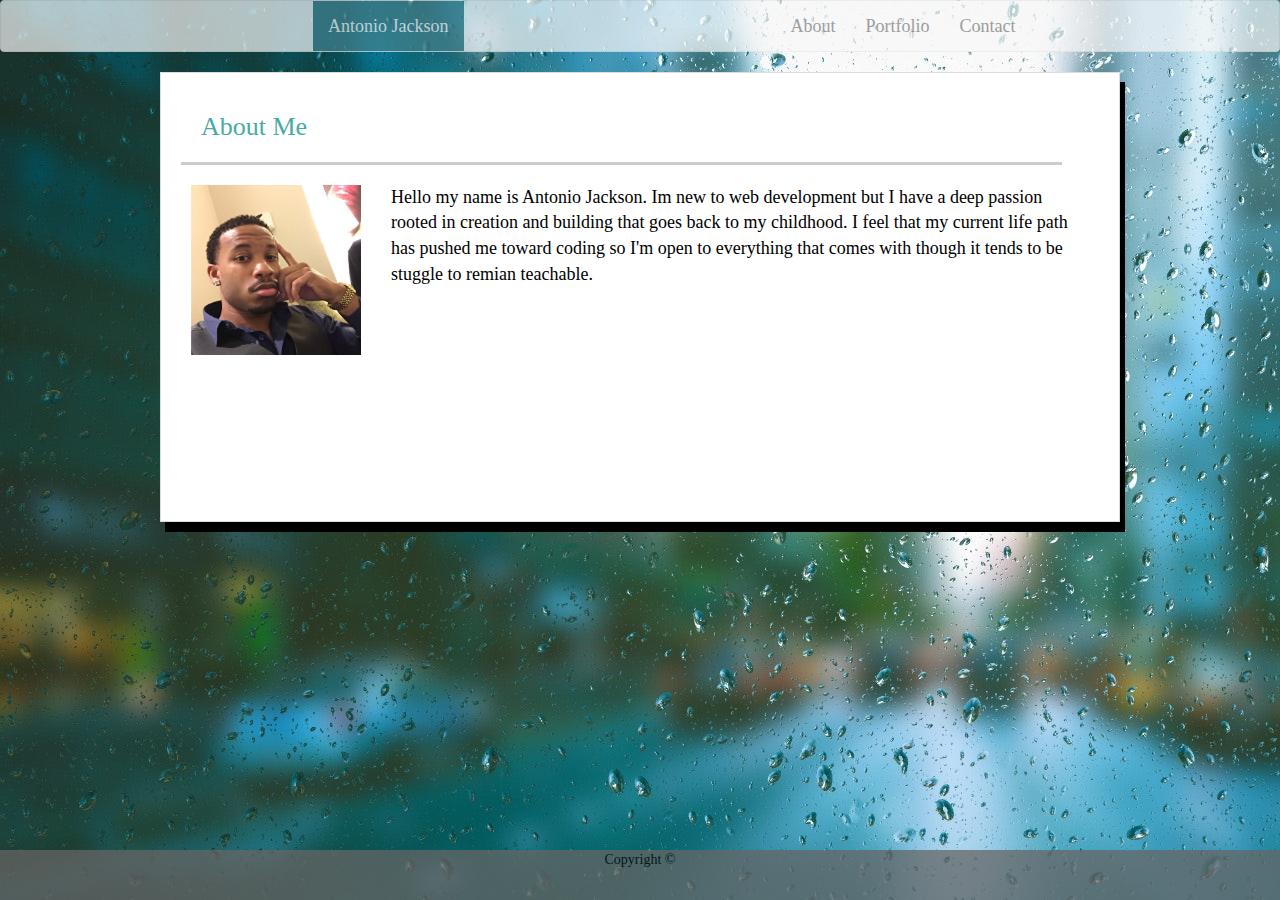
<file: index.html>
<!DOCTYPE html>
<html lang="en">
<head>
  <title>About Me</title>
  <meta charset="utf-8">
  <meta name="viewport" content="width=device-width, initial-scale=1">
  <link rel="stylesheet" href="https://maxcdn.bootstrapcdn.com/bootstrap/3.4.1/css/bootstrap.min.css">
  <link rel="stylesheet" type="text/css" href="mystyle.css">
  <script src="https://ajax.googleapis.com/ajax/libs/jquery/3.4.1/jquery.min.js"></script>
  <script src="https://maxcdn.bootstrapcdn.com/bootstrap/3.4.1/js/bootstrap.min.js"></script>
  <style>
    body{
      background-image: url('./Images/background-blur.jpg');
    }
  </style>
</head>

<body>
<!--nav element-->
<nav class="navbar navbar-default"> 
  <div class="container-fluid">
    <div class="col-md-3"></div>
    <div class="navbar-header">
      <a class="navbar-brand">Antonio Jackson</a>
    </div>
    <div class="col-md-3"></div>
    <ul class="nav navbar-nav">
      <li><a href="./index.html">About</a></li>
      <li><a href="./portfolio.html">Portfolio</a></li>
      <li><a href="./contact.html">Contact</a></li>
    </ul>
  </div>
</nav>

<!--content for first page -->
<div class="container">
  <div class="starter">
    <div class="about_me">
      <H1>About Me</H1>
    </div>
    <div class="col-md-auto picture">
        <img src="./Images/portfolio.jpeg" alt="portfolio picture" width="170" height="170">
    </div>
    <div class="col-md-auto about_me_content"><p> Hello my name is Antonio Jackson. Im new to web development but I have a deep passion rooted in creation and building that goes back to my childhood. I feel that my current life path has pushed me toward coding so I'm open to everything that comes with though it tends to be stuggle to remian teachable.
    </p>
    </div>
  </div>
</div>

<!--footer-->
<div class=container-fluid>
  <div class="footer">
  <p>Copyright &copy;</p>
  </div>
</div>
</body>
</html>
</file>
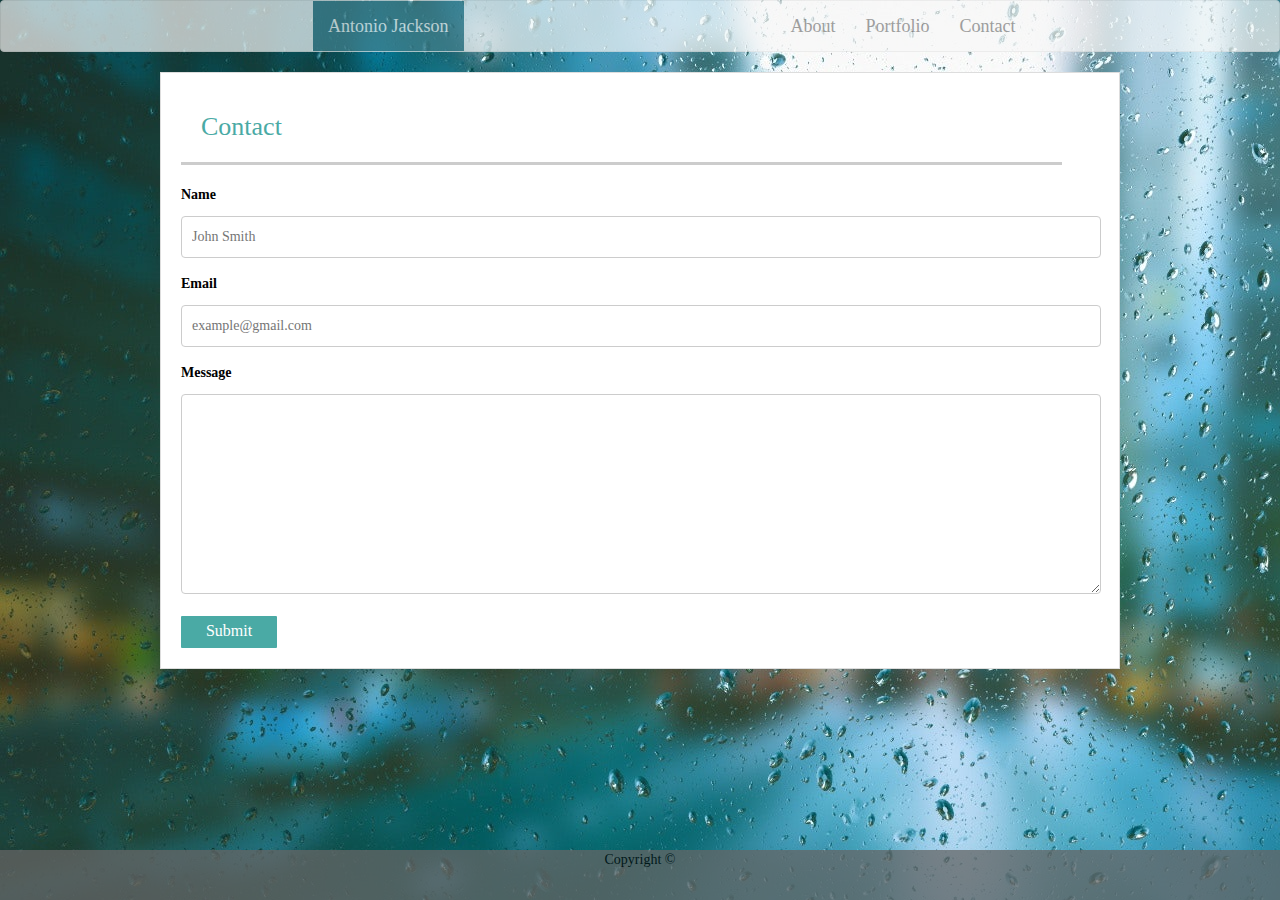
<file: contact.html>
<!DOCTYPE html>
<html lang="en">
<head>
  <title>Contact</title>
  <meta charset="utf-8">
  <meta name="viewport" content="width=device-width, initial-scale=1">
  <link rel="stylesheet" href="https://maxcdn.bootstrapcdn.com/bootstrap/3.4.1/css/bootstrap.min.css">
  <link rel="stylesheet" type="text/css" href="mystyle.css">
  <script src="https://ajax.googleapis.com/ajax/libs/jquery/3.4.1/jquery.min.js"></script>
  <script src="https://maxcdn.bootstrapcdn.com/bootstrap/3.4.1/js/bootstrap.min.js"></script>
  <style>
    body{
      background-image: url('./Images/background-blur.jpg');
    }
  </style>
</head>

<body>
<!--nav element-->
<nav class="navbar navbar-default">
  <div class="container-fluid">
    <div class="col-md-3"></div>
    <div class="navbar-header">
      <a class="navbar-brand">Antonio Jackson</a>
    </div>
    <div class="col-md-3"></div>
    <ul class="nav navbar-nav">
      <li><a href="./index.html">About</a></li>
      <li><a href="./portfolio.html">Portfolio</a></li>
      <li><a href="./contact.html">Contact</a></li>
    </ul>
  </div>
</nav>

<!--content for first page -->
<div class="container">
  
    <div class="content">
        <H1>Contact</H1>
          <div class="contact">
            <form action="action_page.php">
                <label for="name">Name</label>
                <input type="text" id="fname" name="name" placeholder="John Smith">
                <br>
                <label for="email">Email</label>
                <input type="text" id="lname" name="email" placeholder="example@gmail.com">
                <br>
                <label for="subject">Message</label>
                <textarea id="subject" name="subject" placeholder="" style="height:200px"></textarea>
                <br>
                <input type="submit" value="Submit">
                <br>
            </form>
          </div>
      </div>
    </div>
 
</div>

<!--footer-->
<div class=container-fluid>
  <div class="footer">
  <p>Copyright &copy;</p>
  </div>
</div>
</body>
</html>
</file>
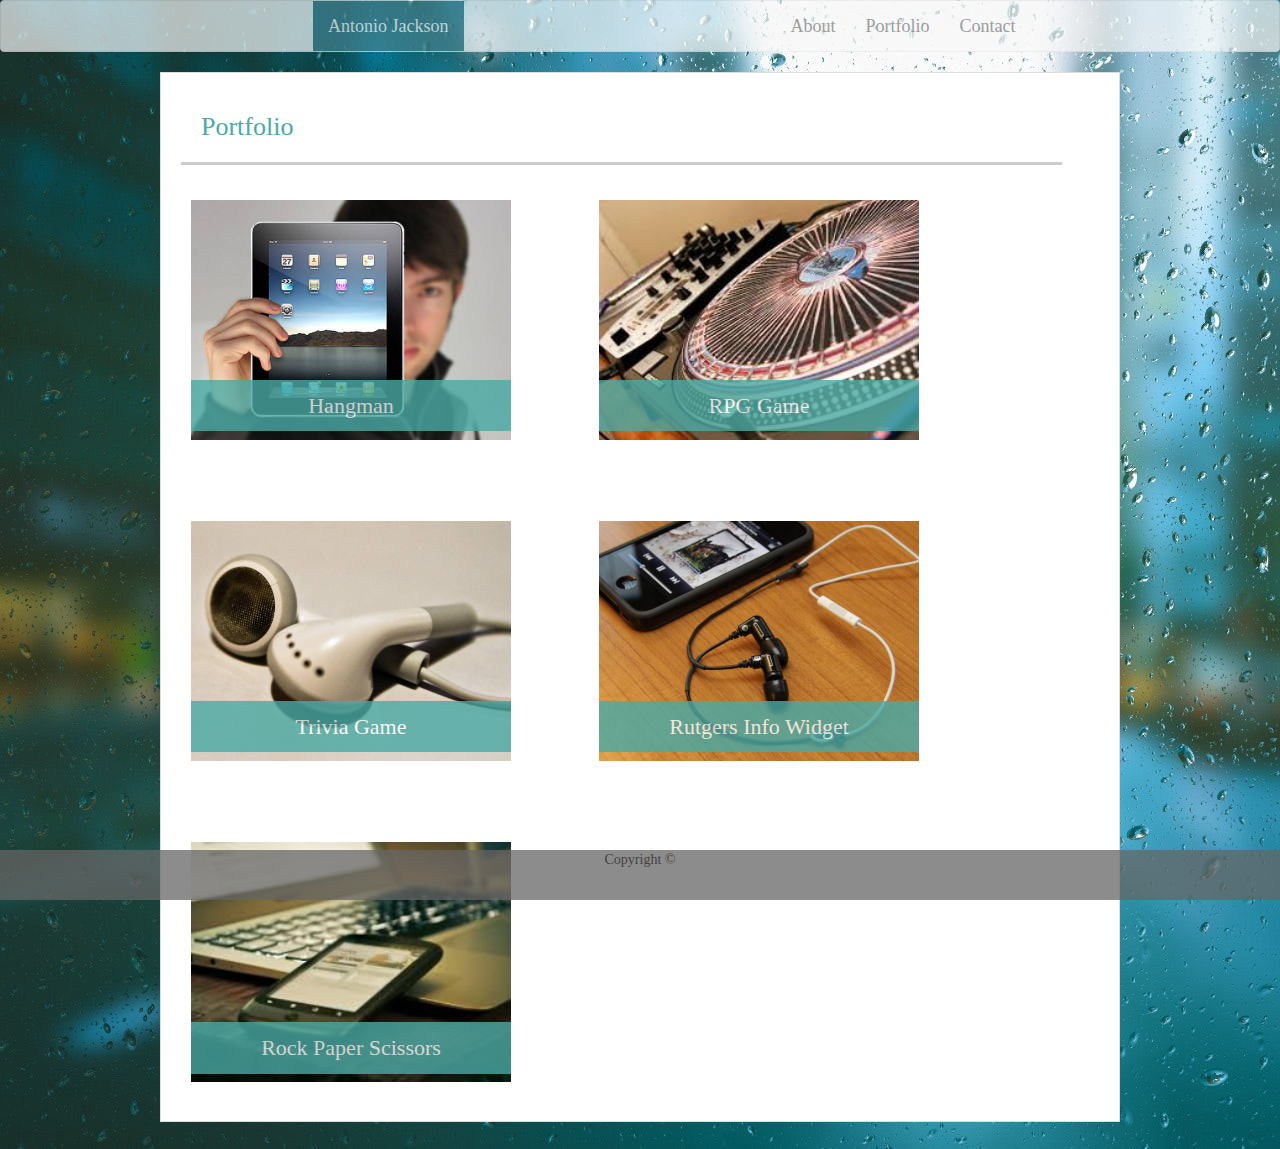
<file: Portfolio.html>
<!DOCTYPE html>
<html lang="en">
<head>
  <title>Portfolio</title>
  <meta charset="utf-8">
  <meta name="viewport" content="width=device-width, initial-scale=1">
  <link rel="stylesheet" href="https://maxcdn.bootstrapcdn.com/bootstrap/3.4.1/css/bootstrap.min.css">
  <link rel="stylesheet" type="text/css" href="mystyle.css">
  <script src="https://ajax.googleapis.com/ajax/libs/jquery/3.4.1/jquery.min.js"></script>
  <script src="https://maxcdn.bootstrapcdn.com/bootstrap/3.4.1/js/bootstrap.min.js"></script>
  <style>
    body{
      background-image: url('./Images/background-blur.jpg');
    }
  </style>
</head>

<body>
<!--nav element-->
<nav class="navbar navbar-default">
  <div class="container-fluid">
    <div class="col-md-3"></div>
    <div class="navbar-header">
      <a class="navbar-brand">Antonio Jackson</a>
    </div>
    <div class="col-md-3"></div>
    <ul class="nav navbar-nav">
      <li><a href="./index.html">About</a></li>
      <li><a href="./portfolio.html">Portfolio</a></li>
      <li><a href="./contact.html">Contact</a></li>
    </ul>
  </div>
</nav>

<!--content for first page -->
<div class="container">
    
        <div class="Gallery">
            <div class="Portfolio"><H1>Portfolio</H1>
            </div>
            <div class="picture1">
            <img src="./Images/hangman.jpg" alt="hangman picture" width="320" height="240">
            <div class="bottom-left">Hangman</div>
            </div>
            <div class="picture2">
            <img src="./Images/rpg game.jpg" alt="rpg game picture" width="320" height="240">
            <div class="bottom-left">  RPG Game</div>
            </div>
            <div class="picture3">
            <img src="./Images/trivia game.jpg" alt="trivia picture" width="320" height="240">
            <div class="bottom-left">Trivia Game</div>
            </div>
            <div class="picture4">
            <img src="./Images/rutgers info widget.jpg" alt="rutgers picture" width="320" height="240">
            <div class="bottom-left">Rutgers Info Widget</div>
            </div>
            <div class="picture5">
            <img src="./Images/rock paper scissors.jpg" alt="rock paper scissors picture" width="320" height="240">
            <div class="bottom-left">Rock Paper Scissors</div>
        </div>
    </div>

</div>

<!--footer-->
<div class=container-fluid>
  <div class="footer">
  <p>Copyright &copy;</p>
  </div>
</div>
</body>
</html>
</file>
<file: mystyle.css>
*{
    margin: AUTO;
    padding: 0px;
    list-style: none;
    text-decoration: none;
    font-family: 'Times New Roman', Times, serif;
    color: black;
}
.navbar {
    font-size: 18px;
    opacity: 70%;
}

.navbar-brand {
    color: white !important;
    background-color: #44828f !important;
    opacity: 100%;
    display: block;
}

.jumbotron {
    border: thin;
    border-style: solid;
    border-radius: 1px;
    background-color: red;
}

.jumbotron h2 {
    float: left;
    border-bottom-style: solid;
    border-bottom-width: 3px;
    border-color: black;
    color: #4aaaa5;
    font-size: 26px;
    width: 100%;
    font-family: auto;
}
/*index page*/
.starter {
    margin: auto;
    background-color: white;
    border-style: solid;
    border-color: #dddddd;
    width: 960px;
    font-family: Arial, Helvetica, sans-serif;
    border-width: thin;
    height: 450px;
    box-shadow: 5px 10px;
}

.about_me H1{
    float: left;
    border-bottom-style: solid;
    border-bottom-width: 3px;
    border-color: #cccccc;
    color: #4aaaa5;
    font-size: 26px;
    vertical-align: middle;
    width: 92%;
    padding: 20px;
    margin: 20px;
    font-family: auto;
}

.picture {
    padding: 0px 30px;
    float: left;
}

.about_me_content {
    padding: 0px 30px 0px 10px;
    font-size: 18px;
}

/*Portfolio page*/
.Gallery {
    background-color: white;
    border-style: solid;
    border-color: #dddddd;
    width: 960px;
    font-family: Arial, Helvetica, sans-serif;
    border-width: thin;
    height: 1050px;
    margin-bottom: auto;
}

.Portfolio h1 {
    float: left;
    border-bottom-style: solid;
    border-bottom-width: 3px;
    border-color: #cccccc;
    color: #4aaaa5;
    font-size: 26px;
    vertical-align: middle;
    width: 92%;
    padding: 20px;
    margin: 20px;
    font-family: auto;
    
}

.picture1 {
    padding: 15px 30px 15px 30px;
    float: left;
    position: inherit;
}

.picture2 {
    padding: 15px 200px 15px 30px;
    float: right;
    position: inherit;
}

.picture3 {
    padding: 15px 30px 15px 30px;
    float: left;
    position: inherit;
}

.picture4 {
    padding:  15px 200px 15px 30px;
    float: right;
    position: inherit;
}

.picture5 {
    padding: 15px 30px 15px 30px;
    float: left;
    position: inherit;
   
}

.bottom-left {
    background-color: #4aaaa5;
    width: 360;
    color: white;
    text-align: center;
    position: relative;
    bottom: 60px;
    left: 0px;
    margin: auto;
    padding: 10px;
    font-family: 'Times New Roman', Times, serif;
    font-size: 22px;
    opacity: 80%;
}

/*CONTACT PAGE*/
.content {
    background-color: white;
    border-block-width: 1px;
    border-style: solid;
    border-color: #dddddd;
    width: 960px;
    height: 100%;
    font-family: Arial, Helvetica, sans-serif;
    border-width: thin;
}

.content H1 {
    float: left;
    border-bottom-style: solid;
    border-bottom-width: 3px;
    border-color: #cccccc;
    color: #4aaaa5;
    font-size: 26px;
    vertical-align: middle;
    width: 92%;
    padding: 20px;
    margin: 20px;
    font-family: auto;
}

input[type=text], select, textarea {
    width: 920px; /* Full width */
    padding: 10px; /* Some padding */ 
    border: 1px solid #ccc; /* Gray border */
    border-radius: 4px; /* Rounded borders */
    box-sizing: border-box; /* Make sure that padding and width stays in place */
    margin-top: 6px; /* Add a top margin */
    margin-bottom: 16px; /* Bottom margin */
    resize: vertical /* Allow the user to vertically resize the textarea (not horizontally) */
}

input[type=submit] {
    width: 6em;  height: 2em;
    display: inline-block;
    background-color: #4aaaa5;
    color: white;
    padding: 0px;
    border: none;
    border-radius: 1px;
    font-size: 16px;
}

.contact {
    border-radius: 5px;
    padding: 20px;
}

/*FOOTER*/
.footer {
    position: fixed;
    left: 0;
    bottom: 0;
    width: 100%;
    height: 50px;
    background-color: #666666;
    opacity: 75%;
    color: white;
    text-align: bottom;
    text-align: center;
    border-top: thin black;
 }
</file>
